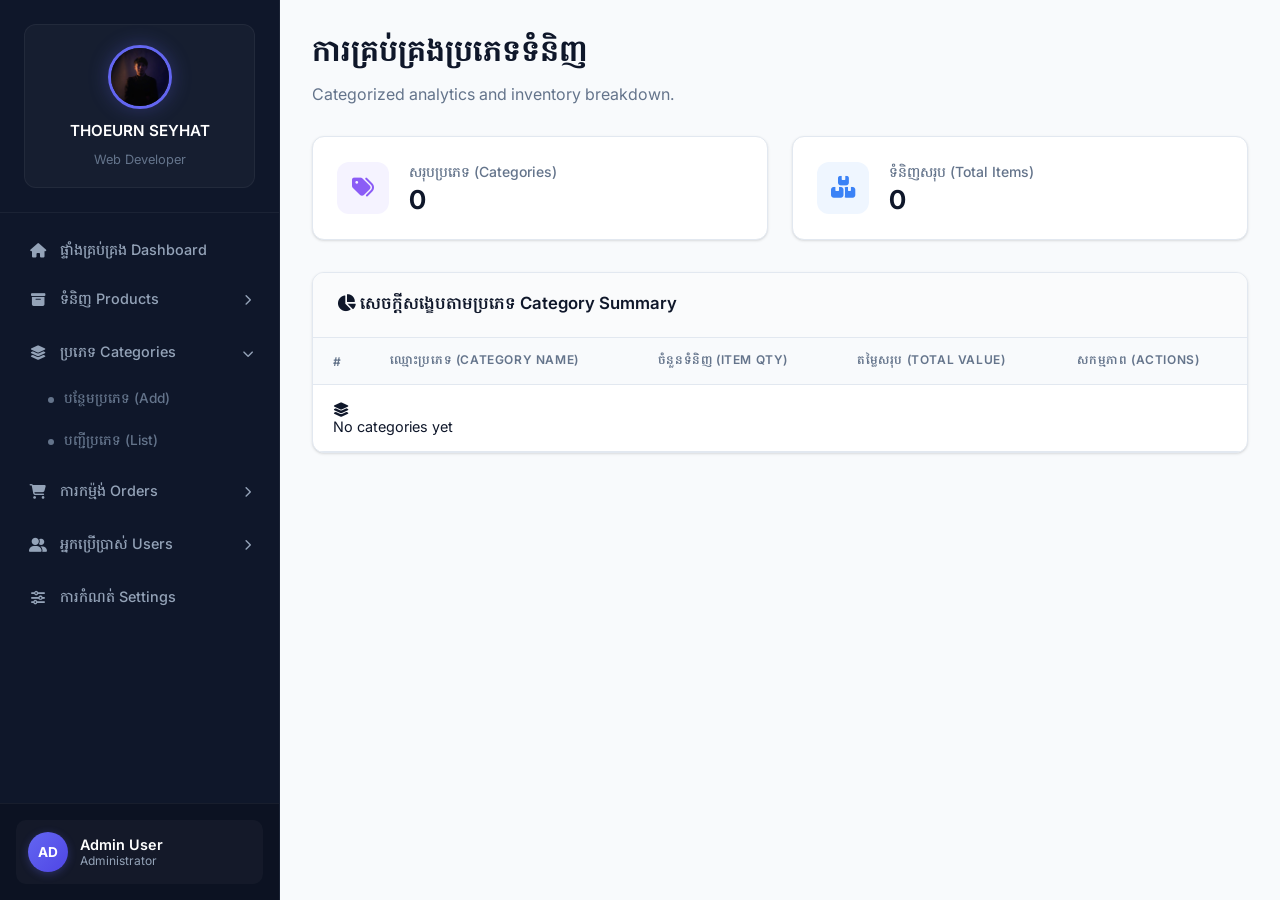
<file: HTML/categories.html>
<!DOCTYPE html>
<html lang="km">

<head>
    <meta charset="UTF-8">
    <meta name="viewport" content="width=device-width, initial-scale=1.0">
    <title>InvenTrack | Categories</title>
    <link rel="stylesheet" href="../CSS/index.css">
    <link
        href="https://fonts.googleapis.com/css2?family=Inter:wght@300;400;500;600;700;800&family=Hanuman:wght@400;700&display=swap"
        rel="stylesheet">
    <link rel="stylesheet" href="https://cdnjs.cloudflare.com/ajax/libs/font-awesome/6.4.0/css/all.min.css">
</head>

<body>
    <div class="dashboard-container">
        <!-- Sidebar -->
        <aside class="sidebar">
            <div class="sidebar-header">
                <div class="profile-card">
                    <img src="/Image/My Pf.jpg">
                    <h2>THOEURN SEYHAT</h2>
                    <p>Web Developer</p>
                </div>
            </div>
            <nav class="sidebar-nav">
                <a href="dashboard.html" class="nav-item">
                    <i class="fas fa-home"></i>
                    <span>ផ្ទាំងគ្រប់គ្រង <span>Dashboard</span></span>
                </a>

                <!-- Product Menu -->
                <div class="nav-group">
                    <button class="nav-item">
                        <i class="fas fa-box-archive"></i>
                        <span>ទំនិញ <span>Products</span></span>
                        <i class="fas fa-chevron-right"></i>
                    </button>
                    <div class="submenu">
                        <a href="products-add.html" class="submenu-item">បន្ថែមទំនិញ (Add)</a>
                        <a href="products-list.html" class="submenu-item">បញ្ជីទំនិញ (List)</a>
                    </div>
                </div>

                <!-- Categories Menu -->
                <div class="nav-group">
                    <button class="nav-item open">
                        <i class="fas fa-layer-group"></i>
                        <span>ប្រភេទ <span>Categories</span></span>
                        <i class="fas fa-chevron-right"></i>
                    </button>
                    <div class="submenu">
                        <a href="categories-add.html" class="submenu-item">បន្ថែមប្រភេទ (Add)</a>
                        <a href="categories-list.html" class="submenu-item">បញ្ជីប្រភេទ (List)</a>
                    </div>
                </div>

                <!-- Order Menu -->
                <div class="nav-group">
                    <button class="nav-item">
                        <i class="fas fa-cart-shopping"></i>
                        <span>ការកម្ម៉ង់ <span>Orders</span></span>
                        <i class="fas fa-chevron-right"></i>
                    </button>
                    <div class="submenu">
                        <a href="orders-add.html" class="submenu-item">បន្ថែមការកម្ម៉ង់ (Add)</a>
                        <a href="orders-list.html" class="submenu-item">បញ្ជីការកម្ម៉ង់ (List)</a>
                    </div>
                </div>

                <!-- User Menu -->
                <div class="nav-group">
                    <button class="nav-item">
                        <i class="fas fa-user-group"></i>
                        <span>អ្នកប្រើប្រាស់ <span>Users</span></span>
                        <i class="fas fa-chevron-right"></i>
                    </button>
                    <div class="submenu">
                        <a href="users-add.html" class="submenu-item">បន្ថែមអ្នកប្រើ (Add)</a>
                        <a href="users-list.html" class="submenu-item">បញ្ជីអ្នកប្រើ (List)</a>
                    </div>
                </div>

                <a href="settings.html" class="nav-item">
                    <i class="fas fa-sliders"></i>
                    <span>ការកំណត់ <span>Settings</span></span>
                </a>
            </nav>
            <div class="sidebar-footer">
                <div class="user-profile">
                    <div class="avatar">AD</div>
                    <div class="user-info">
                        <span class="user-name">Admin User</span>
                        <span class="user-role">Administrator</span>
                    </div>
                </div>
            </div>
        </aside>

        <!-- Main Content -->
        <main class="main-content">
            <header class="content-header">
                <h1>ការគ្រប់គ្រងប្រភេទទំនិញ</h1>
                <p>Categorized analytics and inventory breakdown.</p>
            </header>

            <!-- Stats Grid -->
            <section class="stats-grid">
                <div class="stat-card">
                    <div class="stat-icon purple"><i class="fas fa-tags"></i></div>
                    <div class="stat-data">
                        <span class="stat-label">សរុបប្រភេទ (Categories)</span>
                        <h2 id="statTotalCategories">0</h2>
                    </div>
                </div>
                <div class="stat-card">
                    <div class="stat-icon blue"><i class="fas fa-boxes-stacked"></i></div>
                    <div class="stat-data">
                        <span class="stat-label">ទំនិញសរុប (Total Items)</span>
                        <h2 id="statTotalItems">0</h2>
                    </div>
                </div>
            </section>

            <!-- Categories Table Section -->
            <section class="card table-section">
                <div class="table-header">
                    <h3><i class="fas fa-chart-pie"></i> សេចក្តីសង្ខេបតាមប្រភេទ <span>Category Summary</span></h3>
                </div>

                <div class="table-wrapper">
                    <table>
                        <thead>
                            <tr>
                                <th>#</th>
                                <th>ឈ្មោះប្រភេទ (Category Name)</th>
                                <th>ចំនួនទំនិញ (Item Qty)</th>
                                <th>តម្លៃសរុប (Total Value)</th>
                                <th>សកម្មភាព (Actions)</th>
                            </tr>
                        </thead>
                        <tbody id="categoryBody">
                            <!-- Category Data -->
                        </tbody>
                    </table>
                </div>
            </section>
        </main>
    </div>

    <script src="../JS/categories.js"></script>
</body>

</html>
</file>
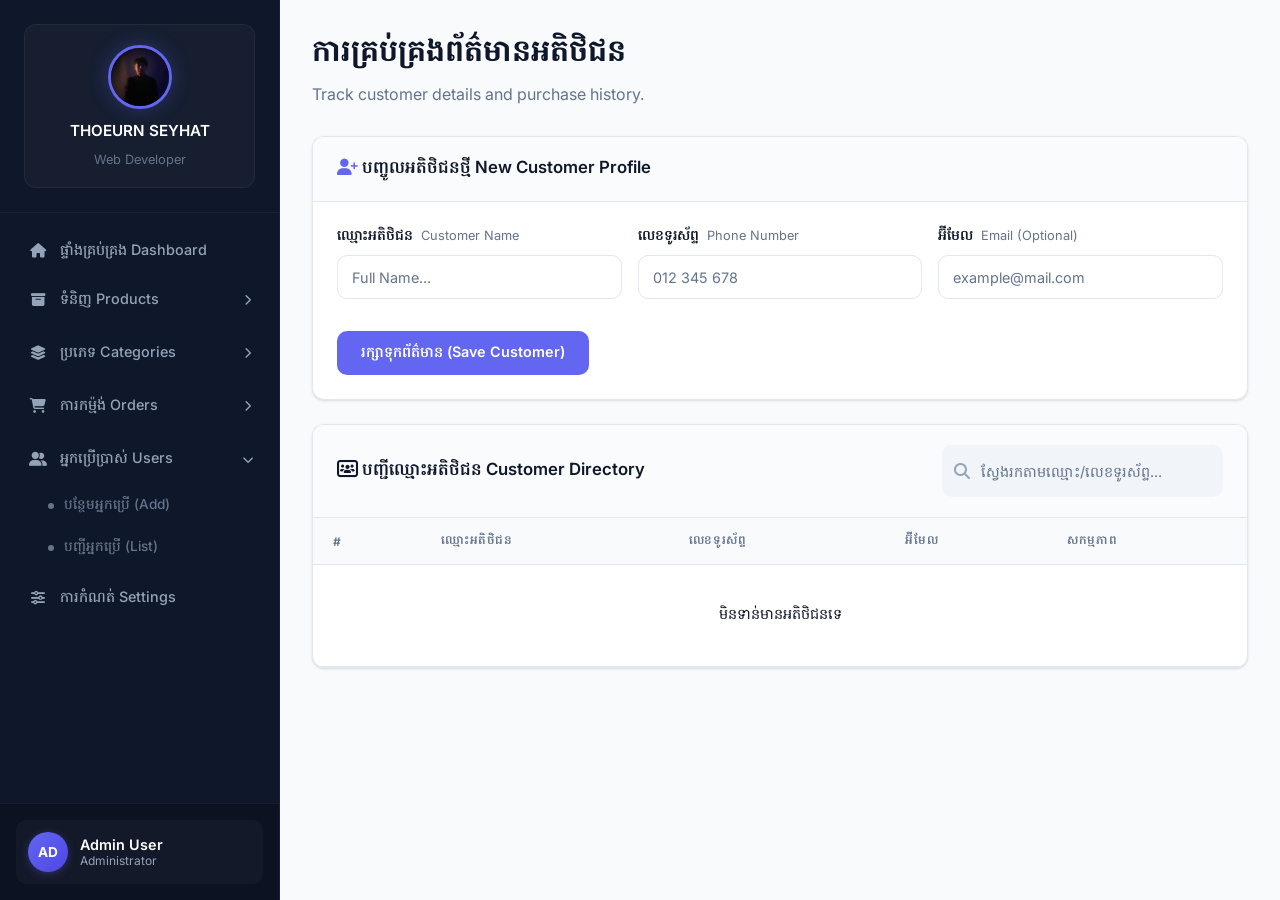
<file: HTML/customers.html>
<!DOCTYPE html>
<html lang="km">

<head>
    <meta charset="UTF-8">
    <meta name="viewport" content="width=device-width, initial-scale=1.0">
    <title>InvenTrack | Customers</title>
    <link rel="stylesheet" href="../CSS/index.css">
    <link
        href="https://fonts.googleapis.com/css2?family=Inter:wght@300;400;500;600;700;800&family=Hanuman:wght@400;700&display=swap"
        rel="stylesheet">
    <link rel="stylesheet" href="https://cdnjs.cloudflare.com/ajax/libs/font-awesome/6.4.0/css/all.min.css">
</head>

<body>
    <div class="dashboard-container">
        <!-- Sidebar -->
        <aside class="sidebar">
            <div class="sidebar-header">
                <div class="profile-card">
                    <img src="/Image/My Pf.jpg">
                    <h2>THOEURN SEYHAT</h2>
                    <p>Web Developer</p>
                </div>
            </div>
            <nav class="sidebar-nav">
                <a href="dashboard.html" class="nav-item">
                    <i class="fas fa-home"></i>
                    <span>ផ្ទាំងគ្រប់គ្រង <span>Dashboard</span></span>
                </a>

                <!-- Product Menu -->
                <div class="nav-group">
                    <button class="nav-item">
                        <i class="fas fa-box-archive"></i>
                        <span>ទំនិញ <span>Products</span></span>
                        <i class="fas fa-chevron-right"></i>
                    </button>
                    <div class="submenu">
                        <a href="products-add.html" class="submenu-item">បន្ថែមទំនិញ (Add)</a>
                        <a href="products-list.html" class="submenu-item">បញ្ជីទំនិញ (List)</a>
                    </div>
                </div>

                <!-- Categories Menu -->
                <div class="nav-group">
                    <button class="nav-item">
                        <i class="fas fa-layer-group"></i>
                        <span>ប្រភេទ <span>Categories</span></span>
                        <i class="fas fa-chevron-right"></i>
                    </button>
                    <div class="submenu">
                        <a href="categories-add.html" class="submenu-item">បន្ថែមប្រភេទ (Add)</a>
                        <a href="categories-list.html" class="submenu-item">បញ្ជីប្រភេទ (List)</a>
                    </div>
                </div>

                <!-- Order Menu -->
                <div class="nav-group">
                    <button class="nav-item">
                        <i class="fas fa-cart-shopping"></i>
                        <span>ការកម្ម៉ង់ <span>Orders</span></span>
                        <i class="fas fa-chevron-right"></i>
                    </button>
                    <div class="submenu">
                        <a href="orders-add.html" class="submenu-item">បន្ថែមការកម្ម៉ង់ (Add)</a>
                        <a href="orders-list.html" class="submenu-item">បញ្ជីការកម្ម៉ង់ (List)</a>
                    </div>
                </div>

                <!-- User Menu -->
                <div class="nav-group">
                    <button class="nav-item open">
                        <i class="fas fa-user-group"></i>
                        <span>អ្នកប្រើប្រាស់ <span>Users</span></span>
                        <i class="fas fa-chevron-right"></i>
                    </button>
                    <div class="submenu">
                        <a href="users-add.html" class="submenu-item">បន្ថែមអ្នកប្រើ (Add)</a>
                        <a href="users-list.html" class="submenu-item">បញ្ជីអ្នកប្រើ (List)</a>
                    </div>
                </div>

                <a href="settings.html" class="nav-item">
                    <i class="fas fa-sliders"></i>
                    <span>ការកំណត់ <span>Settings</span></span>
                </a>
            </nav>
            <div class="sidebar-footer">
                <div class="user-profile">
                    <div class="avatar">AD</div>
                    <div class="user-info">
                        <span class="user-name">Admin User</span>
                        <span class="user-role">Administrator</span>
                    </div>
                </div>
            </div>
        </aside>

        <!-- Main Content -->
        <main class="main-content">
            <header class="content-header">
                <h1>ការគ្រប់គ្រងព័ត៌មានអតិថិជន</h1>
                <p>Track customer details and purchase history.</p>
            </header>

            <!-- Customer Form -->
            <section class="card">
                <div class="card-header">
                    <h3 id="formTitle"><i class="fas fa-user-plus"></i> បញ្ចូលអតិថិជនថ្មី <span>New Customer
                            Profile</span></h3>
                </div>
                <div class="form-grid">
                    <div class="form-row">
                        <div class="form-group">
                            <label>ឈ្មោះអតិថិជន <span>Customer Name</span></label>
                            <input type="text" id="custName" placeholder="Full Name...">
                        </div>
                        <div class="form-group">
                            <label>លេខទូរស័ព្ទ <span>Phone Number</span></label>
                            <input type="text" id="custPhone" placeholder="012 345 678">
                        </div>
                        <div class="form-group">
                            <label>អ៊ីមែល <span>Email (Optional)</span></label>
                            <input type="email" id="custEmail" placeholder="example@mail.com">
                        </div>
                    </div>
                    <div class="form-actions">
                        <button id="submitCust" class="btn-primary">រក្សាទុកព័ត៌មាន (Save Customer)</button>
                    </div>
                </div>
            </section>

            <!-- Customer Table -->
            <section class="card table-section">
                <div class="table-header">
                    <h3><i class="fas fa-users-rectangle"></i> បញ្ជីឈ្មោះអតិថិជន <span>Customer Directory</span></h3>
                    <div class="search-box" style="position: relative;">
                        <input onkeyup="searchCustomer(this.value)" type="text"
                            placeholder="ស្វែងរកតាមឈ្មោះ/លេខទូរស័ព្ទ..." style="padding-left: 35px;">
                        <i class="fas fa-search"
                            style="position: absolute; left: 12px; top: 50%; transform: translateY(-50%); color: #94a3b8;"></i>
                    </div>
                </div>

                <div class="table-wrapper">
                    <table>
                        <thead>
                            <tr>
                                <th>#</th>
                                <th>ឈ្មោះអតិថិជន</th>
                                <th>លេខទូរស័ព្ទ</th>
                                <th>អ៊ីមែល</th>
                                <th>សកម្មភាព</th>
                            </tr>
                        </thead>
                        <tbody id="custBody">
                            <!-- Customer Data -->
                        </tbody>
                    </table>
                </div>
            </section>
        </main>
    </div>

    <script src="../JS/customers.js"></script>
</body>

</html>
</file>
<file: CSS/index.css>
:root {
    --primary: #6366f1;
    --primary-hover: #4f46e5;
    --primary-bg: #eef2ff;
    --sidebar-bg: #0f172a;
    --sidebar-hover: rgba(255, 255, 255, 0.08);
    --bg-main: #f8fafc;
    --bg-card: #ffffff;
    --text-main: #0f172a;
    --text-dim: #64748b;
    --border: #e2e8f0;
    --success: #22c55e;
    --danger: #ef4444;
    --warning: #f59e0b;
    --radius: 12px;
    --shadow: 0 1px 3px 0 rgb(0 0 0 / 0.1), 0 1px 2px -1px rgb(0 0 0 / 0.1);
    --shadow-md: 0 4px 6px -1px rgb(0 0 0 / 0.1), 0 2px 4px -2px rgb(0 0 0 / 0.1);
    --shadow-lg: 0 10px 15px -3px rgb(0 0 0 / 0.1);
    --sidebar-width: 280px;
}

@import url('https://fonts.googleapis.com/css2?family=Inter:wght@300;400;500;600;700;800&family=Hanuman:wght@400;700&display=swap');

* {
    margin: 0;
    padding: 0;
    box-sizing: border-box;
    font-family: 'Inter', 'Hanuman', sans-serif;
}

body {
    background-color: var(--bg-main);
    color: var(--text-main);
    min-height: 100vh;
}

.dashboard-container {
    display: flex;
    min-height: 100vh;
}

/* Sidebar */
.sidebar {
    width: var(--sidebar-width);
    background: var(--sidebar-bg);
    color: white;
    display: flex;
    flex-direction: column;
    position: fixed;
    height: 100vh;
    z-index: 100;
    transition: transform 0.3s cubic-bezier(0.4, 0, 0.2, 1);
    border-right: 1px solid rgba(255, 255, 255, 0.05);
}

.sidebar-header {
    padding: 24px;
    border-bottom: 1px solid rgba(255, 255, 255, 0.05);
}

.profile-card {
    display: flex;
    flex-direction: column;
    align-items: center;
    gap: 12px;
    padding: 20px;
    background: rgba(255, 255, 255, 0.03);
    border-radius: var(--radius);
    border: 1px solid rgba(255, 255, 255, 0.05);
}

.profile-card img {
    width: 64px;
    height: 64px;
    border-radius: 50%;
    object-fit: cover;
    border: 3px solid var(--primary);
    box-shadow: 0 0 20px rgba(99, 102, 241, 0.3);
}

.profile-card h2 {
    font-size: 0.95rem;
    font-weight: 600;
    color: white;
    margin: 0;
}

.profile-card p {
    color: var(--text-dim);
    font-size: 0.8rem;
    margin: 0;
}

/* Sidebar Navigation */
.sidebar-nav {
    flex: 1;
    padding: 16px 12px;
    display: flex;
    flex-direction: column;
    gap: 4px;
    overflow-y: auto;
}

.nav-group {
    margin-bottom: 4px;
}

.nav-item {
    display: flex;
    align-items: center;
    gap: 12px;
    padding: 12px 16px;
    color: #94a3b8;
    text-decoration: none;
    border-radius: 10px;
    font-size: 0.9rem;
    font-weight: 500;
    transition: all 0.2s;
    cursor: pointer;
    border: none;
    background: transparent;
    width: 100%;
    text-align: left;
}

.nav-item i:first-child {
    width: 20px;
    text-align: center;
}

.nav-item i:last-child {
    margin-left: auto;
    font-size: 0.7rem;
    transition: transform 0.3s;
}

.nav-item.open i:last-child {
    transform: rotate(90deg);
}

.nav-item:hover {
    background: var(--sidebar-hover);
    color: white;
}

.nav-item.active {
    background: var(--primary);
    color: white;
    box-shadow: 0 4px 12px rgba(99, 102, 241, 0.3);
}

.submenu {
    max-height: 0;
    overflow: hidden;
    opacity: 0;
    display: flex;
    flex-direction: column;
    gap: 2px;
    padding-left: 20px;
    transition: max-height 0.3s ease, opacity 0.3s ease;
}

.nav-item.open + .submenu {
    max-height: 300px;
    opacity: 1;
    margin-top: 4px;
}

.submenu-item {
    display: flex;
    align-items: center;
    gap: 10px;
    padding: 10px 16px;
    color: #64748b;
    text-decoration: none;
    border-radius: 8px;
    font-size: 0.85rem;
    font-weight: 500;
    transition: all 0.2s;
    position: relative;
}

.submenu-item::before {
    content: '';
    width: 6px;
    height: 6px;
    background: currentColor;
    border-radius: 50%;
    flex-shrink: 0;
}

.submenu-item:hover {
    color: white;
    background: rgba(255, 255, 255, 0.03);
}

.submenu-item.active {
    color: var(--primary);
    background: rgba(99, 102, 241, 0.1);
}

.submenu-item.active::before {
    background: var(--primary);
    box-shadow: 0 0 8px var(--primary);
}

.sidebar-footer {
    padding: 16px;
    background: rgba(0, 0, 0, 0.2);
    border-top: 1px solid rgba(255, 255, 255, 0.05);
}

.user-profile {
    display: flex;
    align-items: center;
    gap: 12px;
    padding: 12px;
    background: rgba(255, 255, 255, 0.03);
    border-radius: 10px;
}

.avatar {
    width: 40px;
    height: 40px;
    background: linear-gradient(135deg, var(--primary), var(--primary-hover));
    border-radius: 50%;
    display: flex;
    align-items: center;
    justify-content: center;
    font-weight: 700;
    font-size: 0.85rem;
    box-shadow: 0 2px 8px rgba(99, 102, 241, 0.3);
}

.user-info {
    display: flex;
    flex-direction: column;
}

.user-name {
    font-size: 0.9rem;
    font-weight: 600;
}

.user-role {
    font-size: 0.75rem;
    color: #94a3b8;
}

/* Main Content */
.main-content {
    flex: 1;
    margin-left: var(--sidebar-width);
    padding: 32px;
    transition: margin-left 0.3s;
}

.content-header {
    margin-bottom: 32px;
}

.content-header h1 {
    font-size: 1.875rem;
    font-weight: 700;
    color: var(--text-main);
    margin-bottom: 8px;
}

.content-header p {
    color: var(--text-dim);
    font-size: 1rem;
}

/* Stats Cards */
.stats-grid {
    display: grid;
    grid-template-columns: repeat(auto-fit, minmax(240px, 1fr));
    gap: 24px;
    margin-bottom: 32px;
}

.stat-card {
    background: var(--bg-card);
    border: 1px solid var(--border);
    padding: 24px;
    border-radius: var(--radius);
    display: flex;
    align-items: center;
    gap: 20px;
    box-shadow: var(--shadow);
    transition: all 0.2s;
}

.stat-card:hover {
    transform: translateY(-2px);
    box-shadow: var(--shadow-md);
}

.stat-icon {
    width: 52px;
    height: 52px;
    border-radius: 12px;
    display: flex;
    align-items: center;
    justify-content: center;
    font-size: 1.35rem;
    flex-shrink: 0;
}

.stat-icon.purple { background: #f5f3ff; color: #8b5cf6; }
.stat-icon.green { background: #f0fdf4; color: #22c55e; }
.stat-icon.orange { background: #fff7ed; color: #f59e0b; }
.stat-icon.blue { background: #eff6ff; color: #3b82f6; }

.stat-label {
    font-size: 0.875rem;
    color: var(--text-dim);
    font-weight: 500;
    margin-bottom: 4px;
}

.stat-data h2 {
    font-size: 1.625rem;
    font-weight: 700;
    color: var(--text-main);
}

/* Standard Cards */
.card {
    background: var(--bg-card);
    border: 1px solid var(--border);
    border-radius: var(--radius);
    box-shadow: var(--shadow);
    margin-bottom: 24px;
    overflow: hidden;
}

.card-header {
    padding: 20px 24px;
    display: flex;
    align-items: center;
    gap: 12px;
    border-bottom: 1px solid var(--border);
    background: #fafbfc;
}

.card-header h3 {
    font-size: 1.05rem;
    font-weight: 600;
    color: var(--text-main);
}

.card-header h3 i {
    color: var(--primary);
}

/* Table Styles */
.table-section {
    padding: 0;
}

.table-header {
    padding: 20px 24px;
    display: flex;
    justify-content: space-between;
    align-items: center;
    flex-wrap: wrap;
    gap: 16px;
    border-bottom: 1px solid var(--border);
    background: #fafbfc;
}

.table-header h3 {
    font-size: 1.05rem;
    font-weight: 600;
    color: var(--text-main);
}

.table-tools {
    display: flex;
    align-items: center;
    gap: 12px;
    flex-wrap: wrap;
}

.search-box {
    display: flex;
    align-items: center;
    background: #f1f5f9;
    border-radius: 10px;
    padding: 4px;
    max-width: 300px;
}

.search-box input {
    flex: 1;
    border: none;
    outline: none;
    padding: 10px 14px;
    background: transparent;
    font-size: 0.9rem;
    color: var(--text-main);
}

.search-box input::placeholder {
    color: var(--text-dim);
}

.search-box button {
    border: none;
    background: var(--primary);
    color: white;
    padding: 10px 16px;
    border-radius: 8px;
    cursor: pointer;
    transition: all 0.2s;
    font-weight: 500;
    font-size: 0.85rem;
}

.search-box button:hover {
    background: var(--primary-hover);
}

.filter-btns {
    display: flex;
    gap: 8px;
}

.filter-btns button {
    padding: 8px 16px;
    border-radius: 8px;
    border: 1px solid var(--border);
    background: white;
    color: var(--text-dim);
    font-weight: 500;
    cursor: pointer;
    transition: all 0.2s;
    font-size: 0.85rem;
}

.filter-btns button:hover {
    border-color: var(--primary);
    color: var(--primary);
}

.filter-btns button.active {
    background: var(--primary);
    color: white;
    border-color: var(--primary);
}

.table-wrapper {
    overflow-x: auto;
    padding: 0;
}

table {
    width: 100%;
    border-collapse: collapse;
}

table th {
    text-align: left;
    padding: 14px 20px;
    background: #f8fafc;
    color: var(--text-dim);
    font-weight: 600;
    font-size: 0.75rem;
    text-transform: uppercase;
    letter-spacing: 0.05em;
    border-bottom: 1px solid var(--border);
}

table td {
    padding: 16px 20px;
    font-size: 0.9rem;
    border-bottom: 1px solid var(--border);
}

tbody tr {
    transition: background 0.2s;
}

tbody tr:hover {
    background: #fafbfc;
}

.badge {
    padding: 6px 12px;
    background: #f1f5f9;
    color: var(--text-dim);
    border-radius: 6px;
    font-size: 0.8rem;
    font-weight: 600;
    display: inline-block;
}

.update-btn,
.delete-btn {
    width: 36px;
    height: 36px;
    border: 1px solid var(--border);
    border-radius: 8px;
    background: white;
    cursor: pointer;
    transition: all 0.2s;
    margin-right: 6px;
    display: inline-flex;
    align-items: center;
    justify-content: center;
}

.update-btn {
    color: var(--success);
}

.update-btn:hover {
    background: #f0fdf4;
    border-color: var(--success);
    box-shadow: 0 2px 8px rgba(34, 197, 94, 0.2);
}

.delete-btn {
    color: var(--danger);
}

.delete-btn:hover {
    background: #fef2f2;
    border-color: var(--danger);
    box-shadow: 0 2px 8px rgba(239, 68, 68, 0.2);
}

/* Form Styles */
.form-grid {
    padding: 24px;
    display: flex;
    flex-direction: column;
    gap: 24px;
}

.form-row {
    display: grid;
    grid-template-columns: repeat(auto-fit, minmax(200px, 1fr));
    gap: 16px;
}

.form-group label {
    display: block;
    font-size: 0.875rem;
    font-weight: 600;
    margin-bottom: 8px;
    color: var(--text-main);
}

.form-group label span {
    font-weight: 400;
    color: var(--text-dim);
    font-size: 0.8rem;
    margin-left: 4px;
}

input, select, textarea {
    width: 100%;
    height: 44px;
    border: 1px solid var(--border);
    background: white;
    padding: 0 14px;
    border-radius: 10px;
    font-size: 0.9rem;
    color: var(--text-main);
    transition: all 0.2s;
}

input:focus, select:focus, textarea:focus {
    outline: none;
    border-color: var(--primary);
    box-shadow: 0 0 0 3px rgba(99, 102, 241, 0.1);
}

input::placeholder {
    color: var(--text-dim);
}

.price-preview {
    background: #f8fafc;
    padding: 16px 20px;
    border-radius: 10px;
    display: flex;
    justify-content: space-between;
    align-items: center;
    border: 1px solid var(--border);
    transition: all 0.3s;
}

.price-preview.success {
    background: #f0fdf4;
    border-color: var(--success);
}

.price-preview.success #total {
    color: var(--success);
}

.price-preview span {
    font-weight: 600;
    color: var(--text-dim);
}

#total {
    font-size: 1.35rem;
    font-weight: 700;
    color: var(--primary);
}

/* Buttons */
.form-actions {
    display: flex;
    gap: 12px;
    margin-top: 8px;
}

.btn-primary {
    height: 44px;
    background: var(--primary);
    color: white;
    border: none;
    border-radius: 10px;
    padding: 0 24px;
    font-weight: 600;
    font-size: 0.9rem;
    cursor: pointer;
    transition: all 0.2s;
    display: inline-flex;
    align-items: center;
    justify-content: center;
    gap: 8px;
}

.btn-primary:hover {
    background: var(--primary-hover);
    transform: translateY(-2px);
    box-shadow: 0 4px 12px rgba(99, 102, 241, 0.3);
}

.btn-danger-outline {
    padding: 12px 20px;
    background: transparent;
    border: 1px solid #fee2e2;
    color: var(--danger);
    border-radius: 10px;
    font-weight: 600;
    cursor: pointer;
    transition: all 0.2s;
    display: inline-flex;
    align-items: center;
    gap: 8px;
}

.btn-danger-outline:hover {
    background: var(--danger);
    color: white;
    border-color: var(--danger);
}

/* Mobile Header */
.mobile-header {
    display: none;
    align-items: center;
    justify-content: space-between;
    padding: 16px 20px;
    background: var(--bg-card);
    border-bottom: 1px solid var(--border);
    position: sticky;
    top: 0;
    z-index: 50;
}

.menu-btn {
    font-size: 1.5rem;
    cursor: pointer;
    color: var(--text-main);
    width: 40px;
    height: 40px;
    display: flex;
    align-items: center;
    justify-content: center;
    border-radius: 8px;
    transition: background 0.2s;
}

.menu-btn:hover {
    background: #f1f5f9;
}

.overlay {
    position: fixed;
    top: 0;
    left: 0;
    width: 100%;
    height: 100%;
    background: rgba(0, 0, 0, 0.5);
    opacity: 0;
    visibility: hidden;
    transition: all 0.3s;
    z-index: 90;
    backdrop-filter: blur(4px);
}

.overlay.active {
    opacity: 1;
    visibility: visible;
}

/* Responsive Design */
@media (max-width: 1024px) {
    .sidebar {
        width: 80px;
    }

    .sidebar .profile-card,
    .sidebar .nav-item span,
    .sidebar .user-info,
    .sidebar-footer {
        display: none;
    }

    .sidebar-nav {
        padding: 16px 8px;
    }

    .nav-item {
        justify-content: center;
        padding: 12px;
    }

    .nav-item i:first-child {
        margin: 0;
    }

    .nav-item i:last-child {
        display: none;
    }

    .submenu {
        display: none;
    }

    .main-content {
        margin-left: 80px;
    }
}

@media (max-width: 768px) {
    .mobile-header {
        display: flex;
    }

    .sidebar {
        position: fixed;
        left: -280px;
        top: 0;
        width: 280px;
        height: 100vh;
        z-index: 100;
    }

    .sidebar.active {
        left: 0;
        box-shadow: var(--shadow-lg);
    }

    .sidebar .profile-card,
    .sidebar .nav-item span,
    .sidebar .user-info,
    .sidebar-footer {
        display: flex;
    }

    .sidebar-nav {
        padding: 16px 12px;
    }

    .nav-item {
        justify-content: flex-start;
        padding: 12px 16px;
    }

    .nav-item i:last-child {
        display: block;
    }

    .submenu {
        display: flex;
    }

    .main-content {
        margin-left: 0;
        padding: 20px;
    }

    .stats-grid {
        grid-template-columns: 1fr;
    }

    .table-header {
        flex-direction: column;
        align-items: flex-start;
    }

    .table-tools {
        width: 100%;
    }

    .search-box {
        max-width: 100%;
        flex: 1;
    }

    .content-header h1 {
        font-size: 1.5rem;
    }
}

@media (max-width: 480px) {
    .main-content {
        padding: 16px;
    }

    .card-header,
    .table-header {
        padding: 16px;
    }

    .form-grid {
        padding: 16px;
    }

    .form-row {
        grid-template-columns: 1fr;
    }

    table {
        font-size: 0.85rem;
    }

    table th,
    table td {
        padding: 12px 16px;
    }
}
</file>
